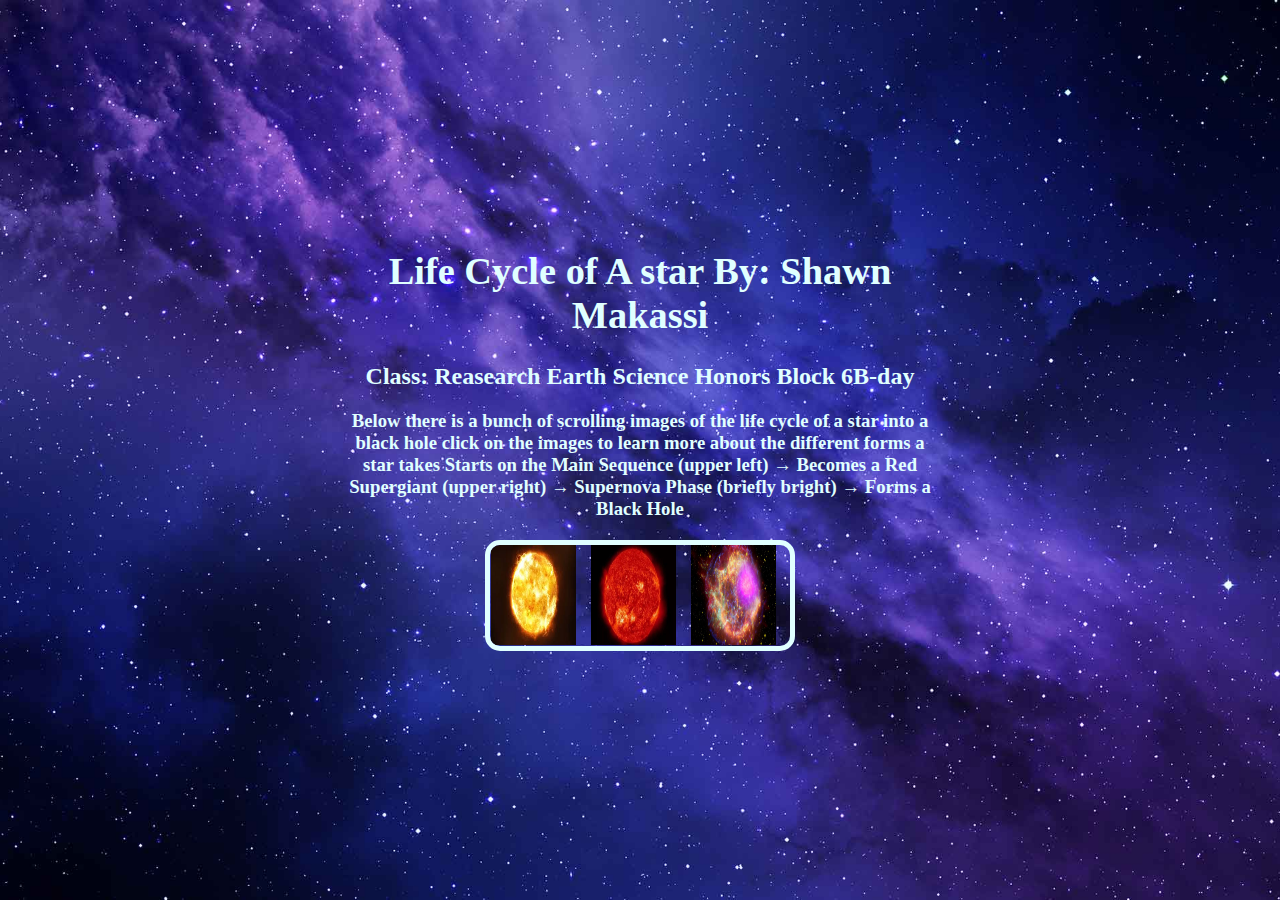
<file: index.html>
<!DOCTYPE html>
<html lang="en">
<head>
    <meta charset="UTF-8">
    <meta name="viewport" content="width=device-width, initial-scale=1.0">
    <title>Life Cycle Of A Star</title>
    <link rel="stylesheet" href="style.css">
    <link rel="icon" href="images/solarsystem.jpg">
</head>
<body>
    <div class="container">
    <big><b><h1 class="titletext">Life Cycle of A star By: Shawn Makassi</h1></b></big>
    <h3 class="subheadingtext">Class:
        Reasearch Earth Science Honors Block 6B-day 
    </h3>
    <b><h3 class="descriptiontext">Below there is a bunch of scrolling images of the life cycle of a star into a black hole click on the images to learn more about the different forms a star takes Starts on the Main Sequence (upper left) → Becomes a Red Supergiant (upper right) → Supernova Phase (briefly bright) → Forms a Black Hole</h3></b>

    <div class="scroller" data-direction="right" data-speed="fast">
        <div class="scroller__inner">
            <a href="mainsequencestar.html"><img src="images/mainsequencestar.jpeg" width="200" /></a>
                <a href="redgiant.html"><img src="images/redgiant.png" width="200" /></a>
                <a href="supernova.html"><img src="images/supernova.jpg" width="200" /></a>
                <a href="blackhole.html"><img src="images/blackhole.jpg" width="200" /></a>
                
                
            </div>
</body>
</html>
</file>
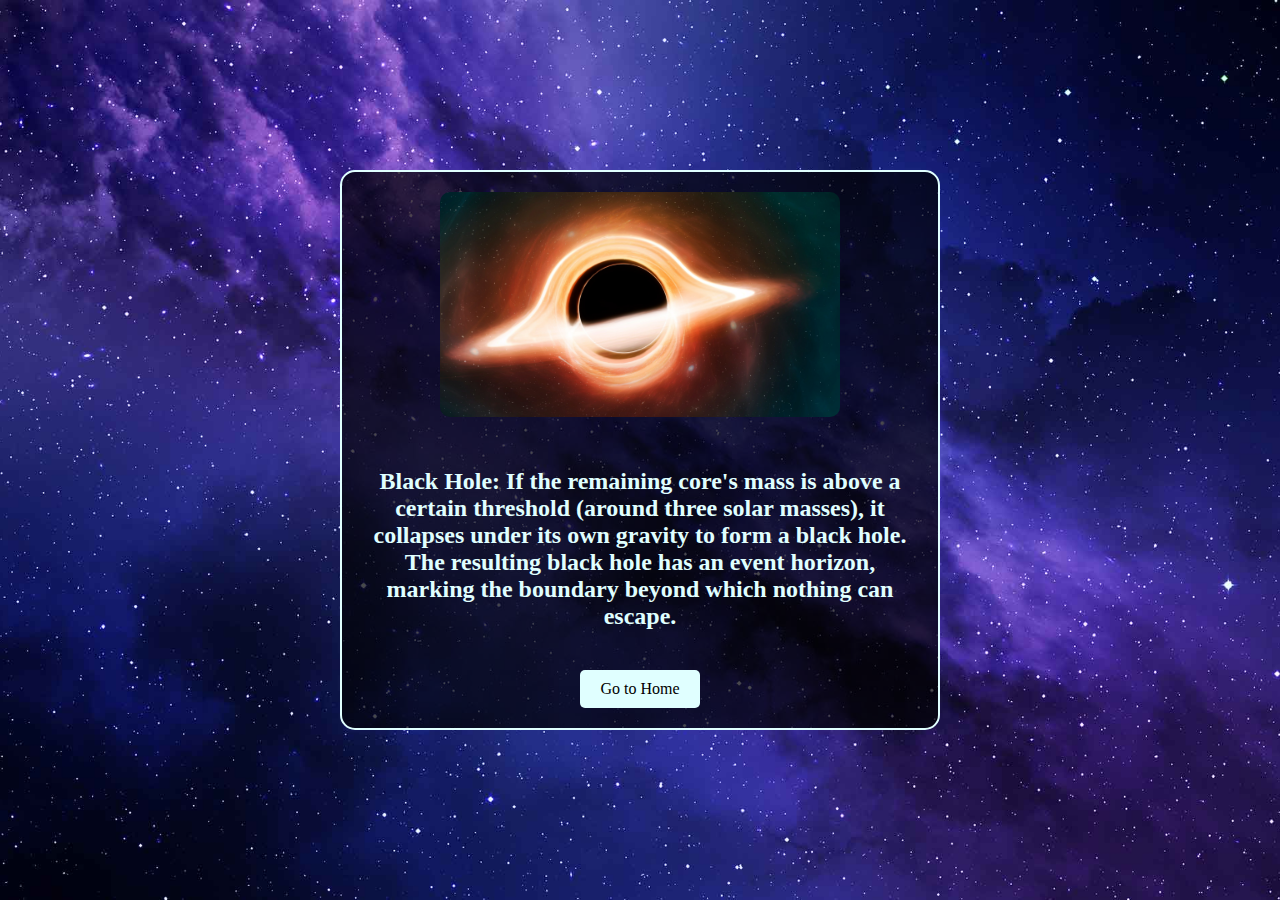
<file: blackhole.html>
<!DOCTYPE html>
<html lang="en">
<head>
    <meta charset="UTF-8">
    <meta name="viewport" content="width=device-width, initial-scale=1.0">
    <title>Black Hole</title>
    <link rel="stylesheet" href="style.css">
    <link rel="icon" href="images/solarsystem.jpg">
</head>
<body>
    <div class="container">
        <div class="textbox">
            <img src="images/blackhole.jpg" alt="Nebula" class="nebula-image">
            <h4 class="subheadingtext"> Black Hole: If the remaining core's mass is above a certain threshold (around three solar masses), it collapses under its own gravity to form a black hole. The resulting black hole has an event horizon, marking the boundary beyond which nothing can escape.</h4>
            <a href="index.html" class="btn">Go to Home</a>
        </div>
    </div>
</body>
</html>
</file>
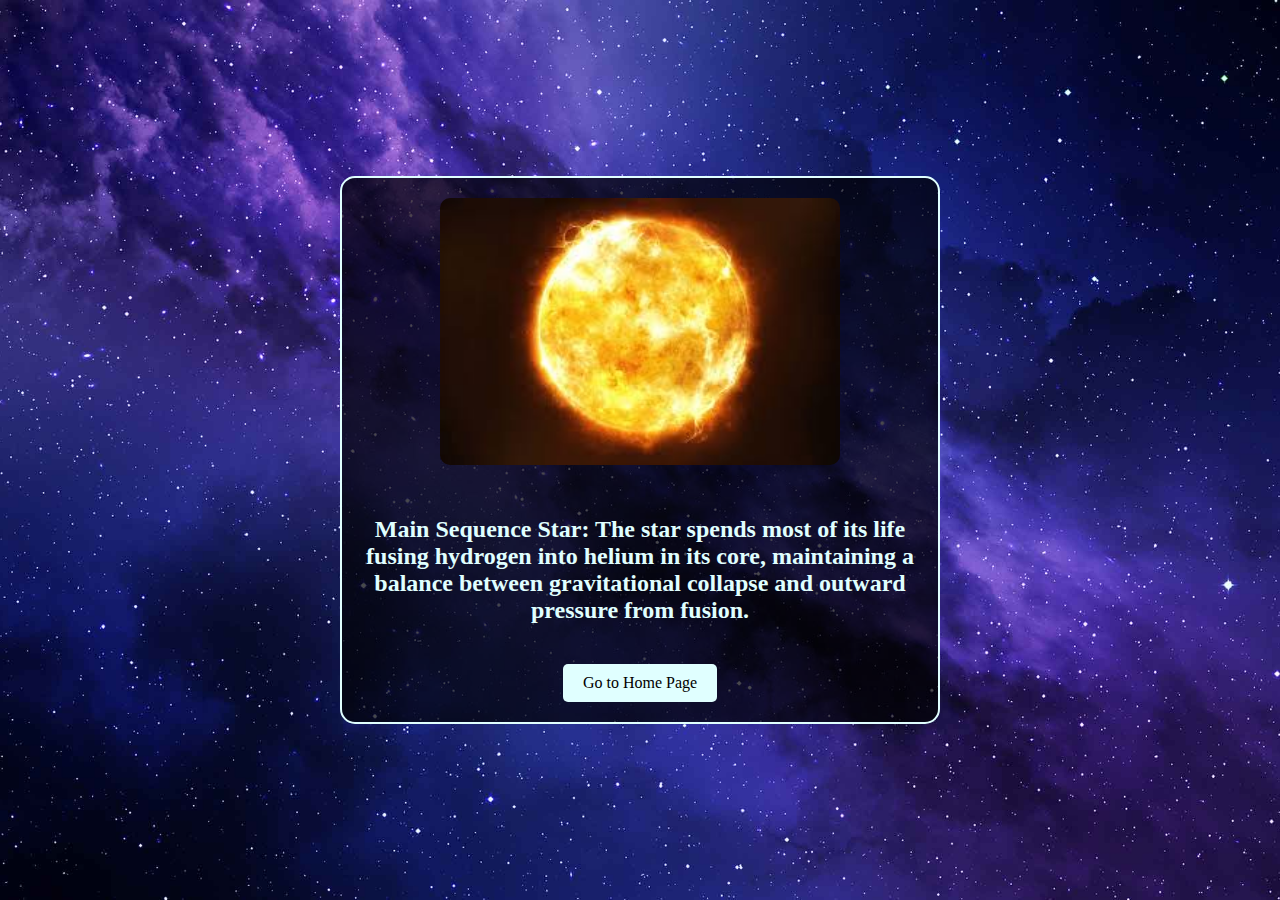
<file: mainsequencestar.html>
<!DOCTYPE html>
<html lang="en">
<head>
    <meta charset="UTF-8">
    <meta name="viewport" content="width=device-width, initial-scale=1.0">
    <title>Main Sequence Star</title>
    <link rel="stylesheet" href="style.css">
    <link rel="icon" href="images/solarsystem.jpg">
</head>
<body>
    <div class="container">
        <div class="textbox">
            <img src="images/mainsequencestar.jpeg" alt="Nebula" class="nebula-image">
            <h4 class="subheadingtext">Main Sequence Star: The star spends most of its life fusing hydrogen into helium in its core, maintaining a balance between gravitational collapse and outward pressure from fusion.</h4>
            <a href="index.html" class="btn">Go to Home Page</a>
        </div>
    </div>
</body>
</html>
</file>
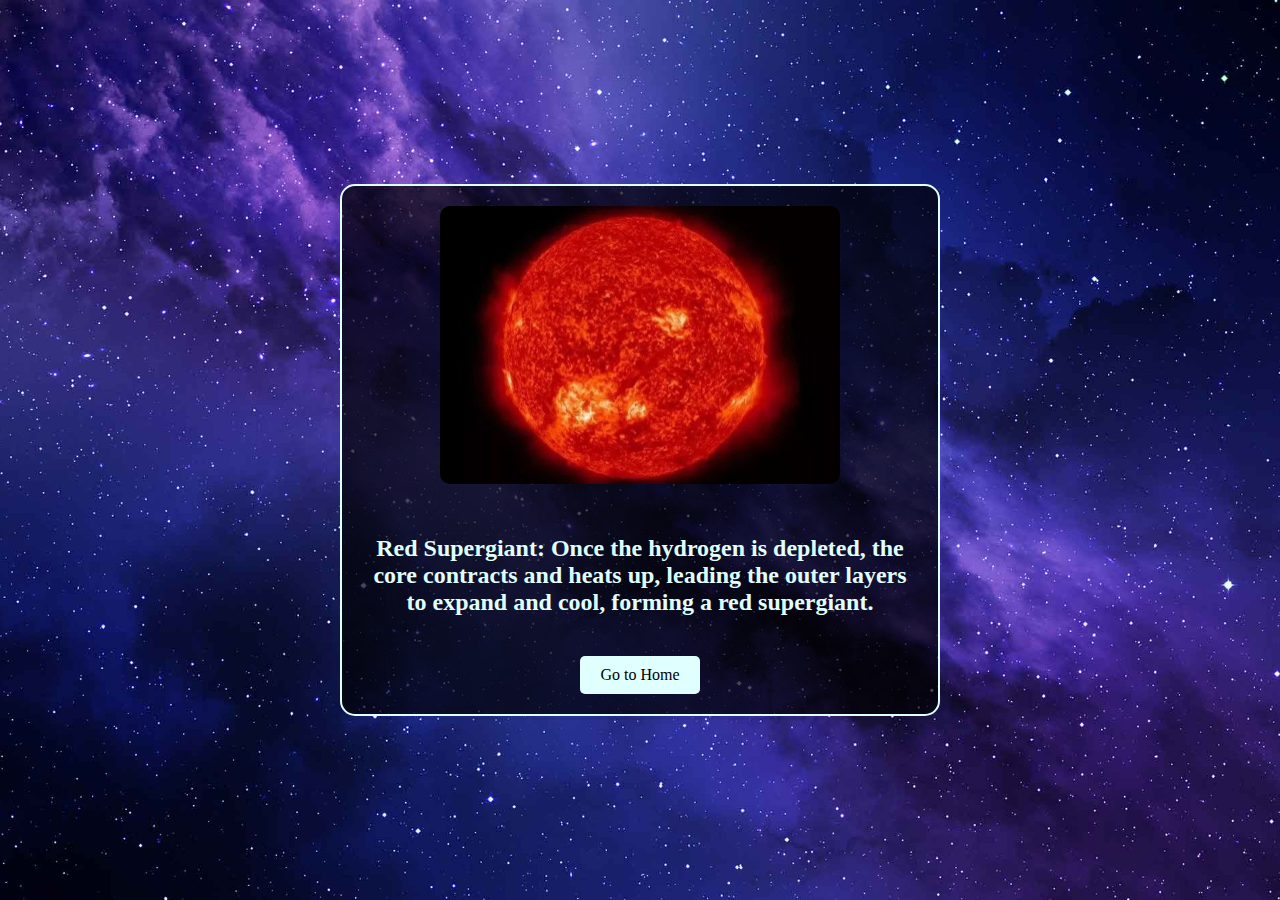
<file: redgiant.html>
<!DOCTYPE html>
<html lang="en">
<head>
    <meta charset="UTF-8">
    <meta name="viewport" content="width=device-width, initial-scale=1.0">
    <title>Red Supergiant</title>
    <link rel="stylesheet" href="style.css">
    <link rel="icon" href="images/solarsystem.jpg">
</head>
<body>
    <div class="container">
        <div class="textbox">
            <img src="images/redgiant.png" alt="Nebula" class="nebula-image">
            <h4 class="subheadingtext">Red Supergiant: Once the hydrogen is depleted, the core contracts and heats up, leading the outer layers to expand and cool, forming a red supergiant.</h4>
            <a href="index.html" class="btn">Go to Home</a>
        </div>
    </div>
</body>
</html>
</file>
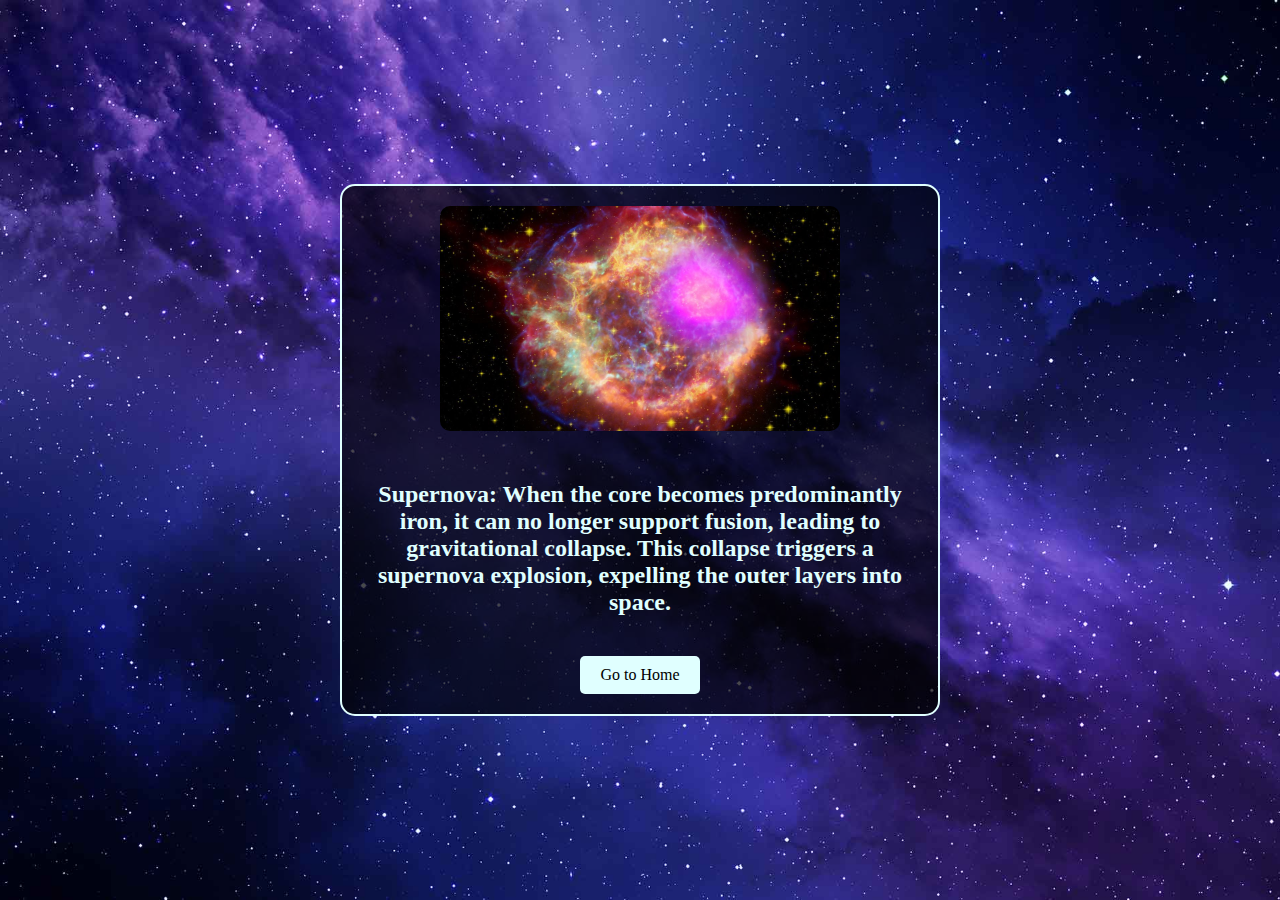
<file: supernova.html>
<!DOCTYPE html>
<html lang="en">
<head>
    <meta charset="UTF-8">
    <meta name="viewport" content="width=device-width, initial-scale=1.0">
    <title>SuperNova</title>
    <link rel="stylesheet" href="style.css">
    <link rel="icon" href="images/solarsystem.jpg">
</head>
<body>
    <div class="container">
        <div class="textbox">
            <img src="images/supernova.jpg" alt="Nebula" class="nebula-image">
            <h4 class="subheadingtext">Supernova: When the core becomes predominantly iron, it can no longer support fusion, leading to gravitational collapse. This collapse triggers a supernova explosion, expelling the outer layers into space.</h4>
            <a href="index.html" class="btn">Go to Home</a>
        </div>
    </div>
</body>
</html>
</file>
<file: style.css>
/* style.css */
body {
    background-image: url('images/spacebg.jpg'); /* Make sure to replace with the actual path to your image */
    background-size: cover; /* This will make the image cover the entire background */
    background-position: center; /* Centers the background */
    background-repeat: no-repeat; /* Prevents the image from repeating */
    background-attachment: fixed; /* Keeps the background fixed while scrolling */
    color: white; /* Ensures the text is readable */
    display: flex;
    justify-content: center;
    align-items: center;
    height: 100vh;
    margin: 0;
}

.container {
    text-align: center;
    max-width: 600px;
    width: 100%;
}

.titletext {
    font-size: 2em;
    margin-top: 20px;
    color: lightcyan;
}

.subheadingtext {
    font-size: 1.5em;
    margin-bottom: 20px;
    color: lightcyan;
}

.descriptiontext {
    color: lightcyan;
}

.scroller {
    max-width: 50%; 
    margin: 20px auto; 
    overflow: hidden;
    border: 5px solid lightcyan; 
    border-radius: 15px; 
    padding: 0;
}

.scroller__inner {
    display: flex;
    gap: 15px; /* Add space between images */
    padding: 0.5px;
    animation: scroll 20s linear infinite;
}

.scroller img {
    width: 85px;
    height: 100px;
    margin: 0;
    display: block;
}.textbox {
    background-color: rgba(0, 0, 0, 0.7); /* Semi-transparent black background */
    border: 2px solid lightcyan; /* Border around the box */
    padding: 20px; /* Space inside the box */
    border-radius: 15px; /* Rounded corners */
    max-width: 600px; /* Limit width of the box */
    margin: 0 auto; /* Center the box horizontally */
    text-align: center; /* Center text and elements inside the box */
}

.nebula-image {
    width: 100%;
    max-width: 400px; /* Limit the image size */
    height: auto; /* Keep image aspect ratio */
    border-radius: 10px; /* Rounded corners for the image */
    margin-bottom: 15px; /* Space between the image and the text */
}

.btn {
    display: inline-block;
    background-color: lightcyan;
    color: black;
    padding: 10px 20px;
    text-decoration: none;
    border-radius: 5px;
    font-size: 1em;
    margin-top: 20px;
}

.btn:hover {
    background-color: cyan;
}



/* Keyframes for scrolling */
@keyframes scroll {
    from {
        transform: translateX(100%);
    }
    to {
        transform: translateX(-100%);
    }
}
</file>
